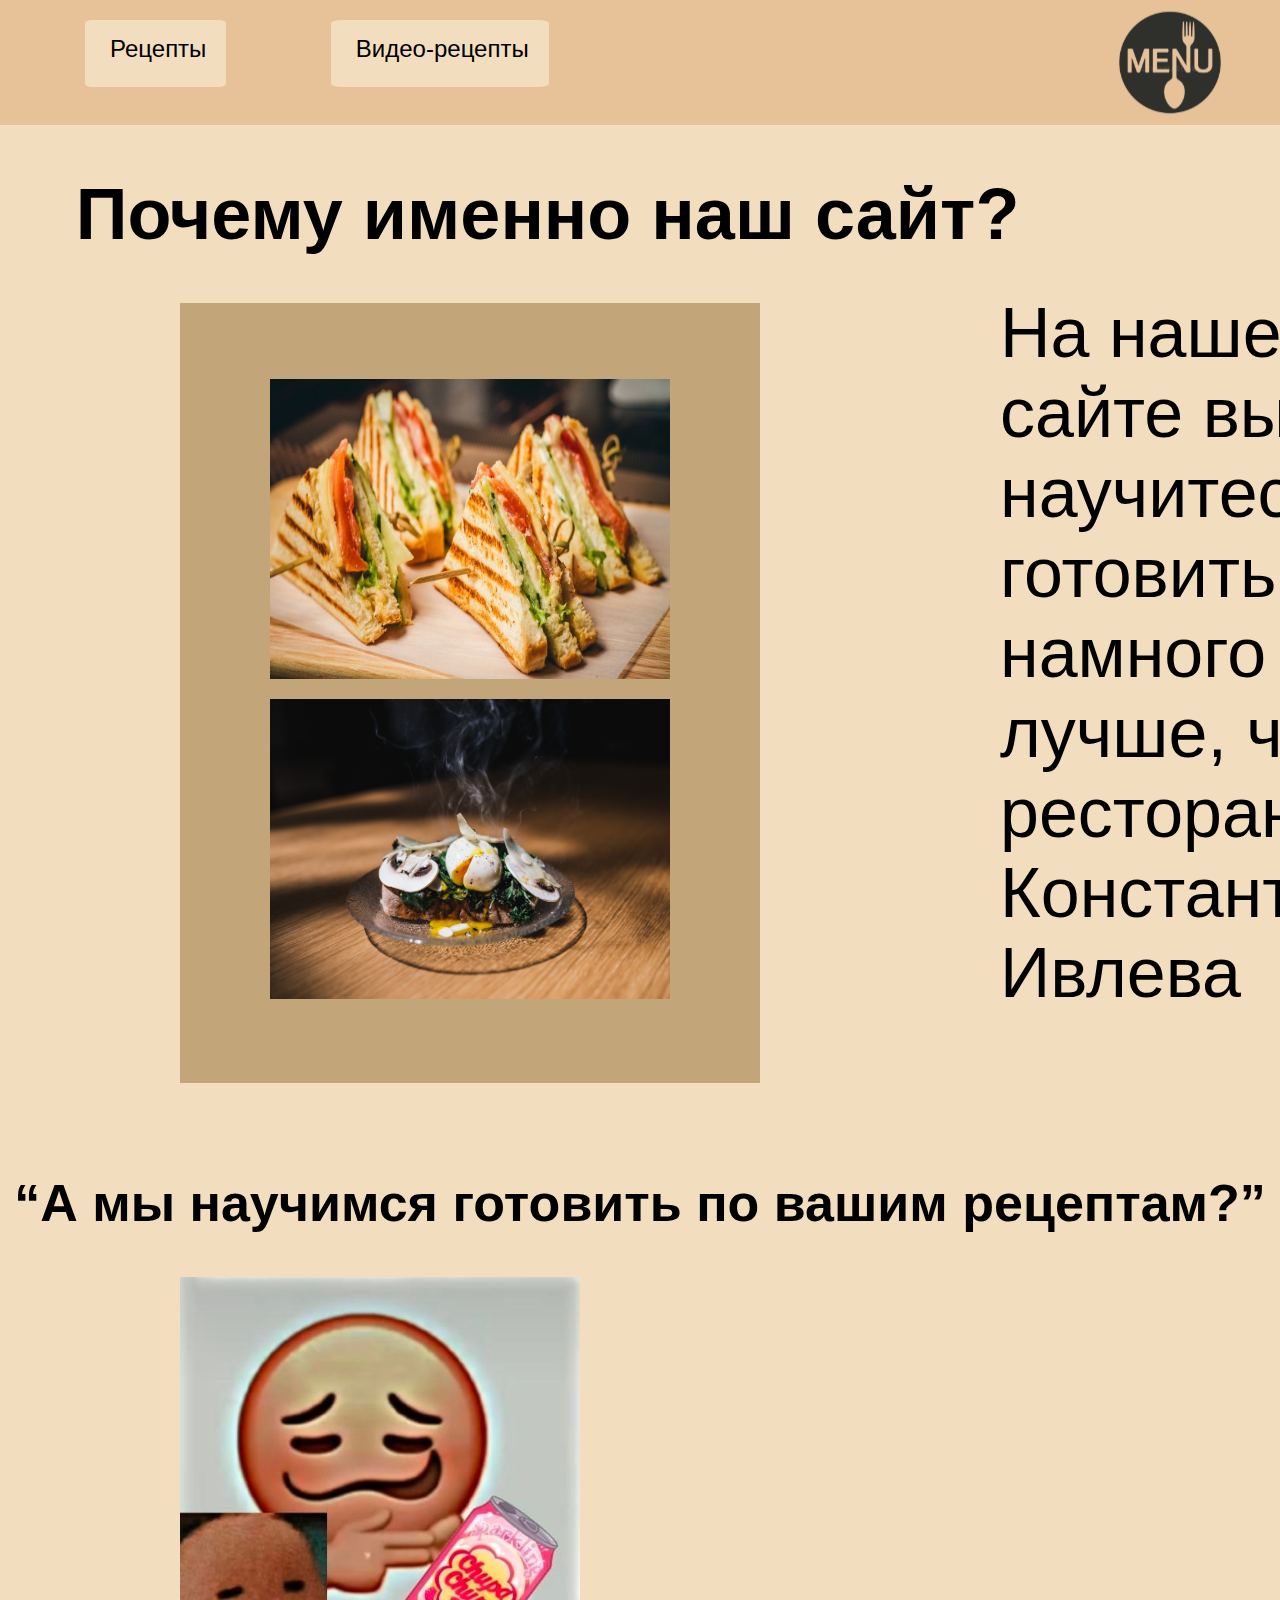
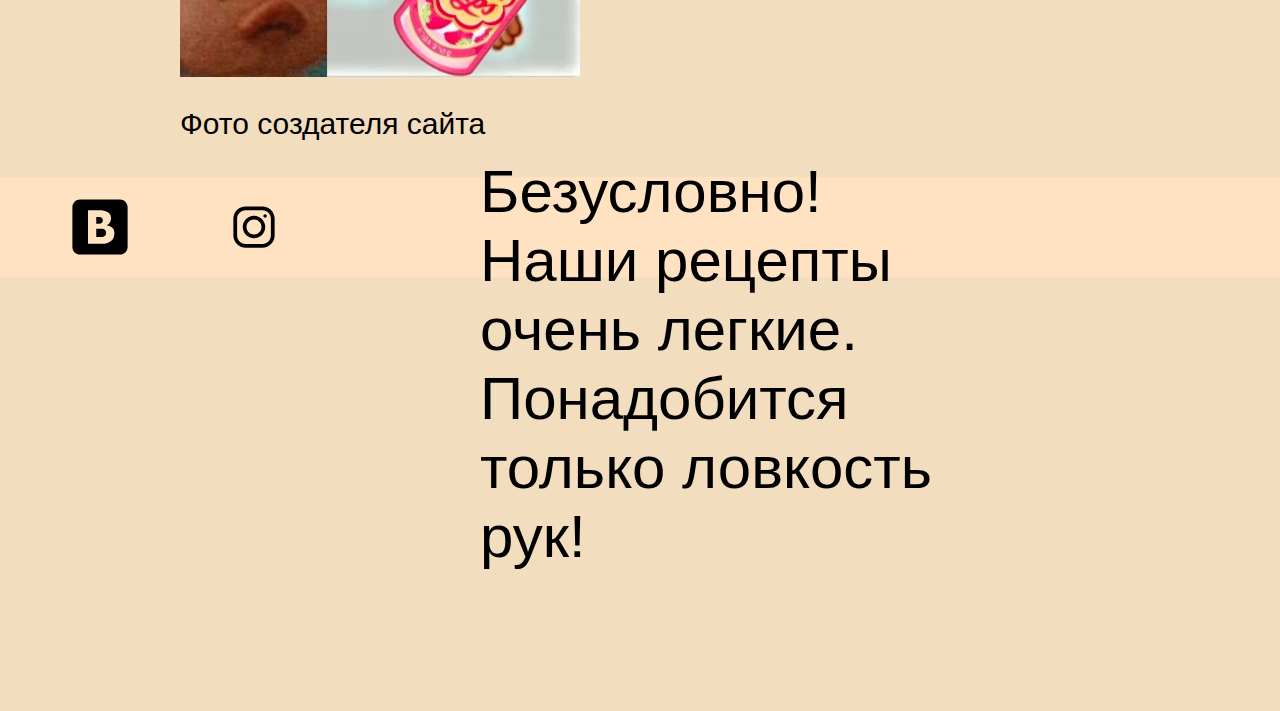
<file: index.html>
<html>
    <head>
        <title>Учимся готовить</title>
        <link rel="stylesheet" href="style.css">
    </head>
    <body>
        <header>
            <nav>
                <a href="index2.html">Рецепты</a>
                <a href="index1.html">Видео-рецепты</a>
                <img src="foto/menu.svg">
            </nav>
        </header>
        <main>
            <h1>Почему именно наш сайт?</h1>
            <div class="main-information">
                <article class = "main-information-img">
                    <p>
                        <img src = "foto/img3.jpeg" width="400px" height="300px"/>
                        <img src = "foto/img4.jpeg" width="400px" height="300px"/>
                    </p>
                </article>
                <article class="main-information-right">
                    <p>На нашем сайте вы научитесь готовить намного лучше, чем в ресторане у Константина Ивлева</p>
                </article>
            </div>
            <h2>“А мы научимся готовить по вашим рецептам?”</h2>
            <div class="main-inf-2">
                <article class = "main-information-img-2">
                    <img src = "foto/port.jpeg" width="400" height="400px"/>
                    <p>Фото создателя сайта</p>
                </article>
                <article class="main-information-right-2">
                    <p>Безусловно! Наши рецепты очень легкие. Понадобится только ловкость рук!</p>
                </article>
            </div>
        </main>
        <footer>
            <img src="foto/icons8-вконтакте.svg" height="60px" width="60px">
            <img src="foto/icons8-instagram.svg" height="60px" width="60px">
        </footer>
    </body>
</html>
</file>
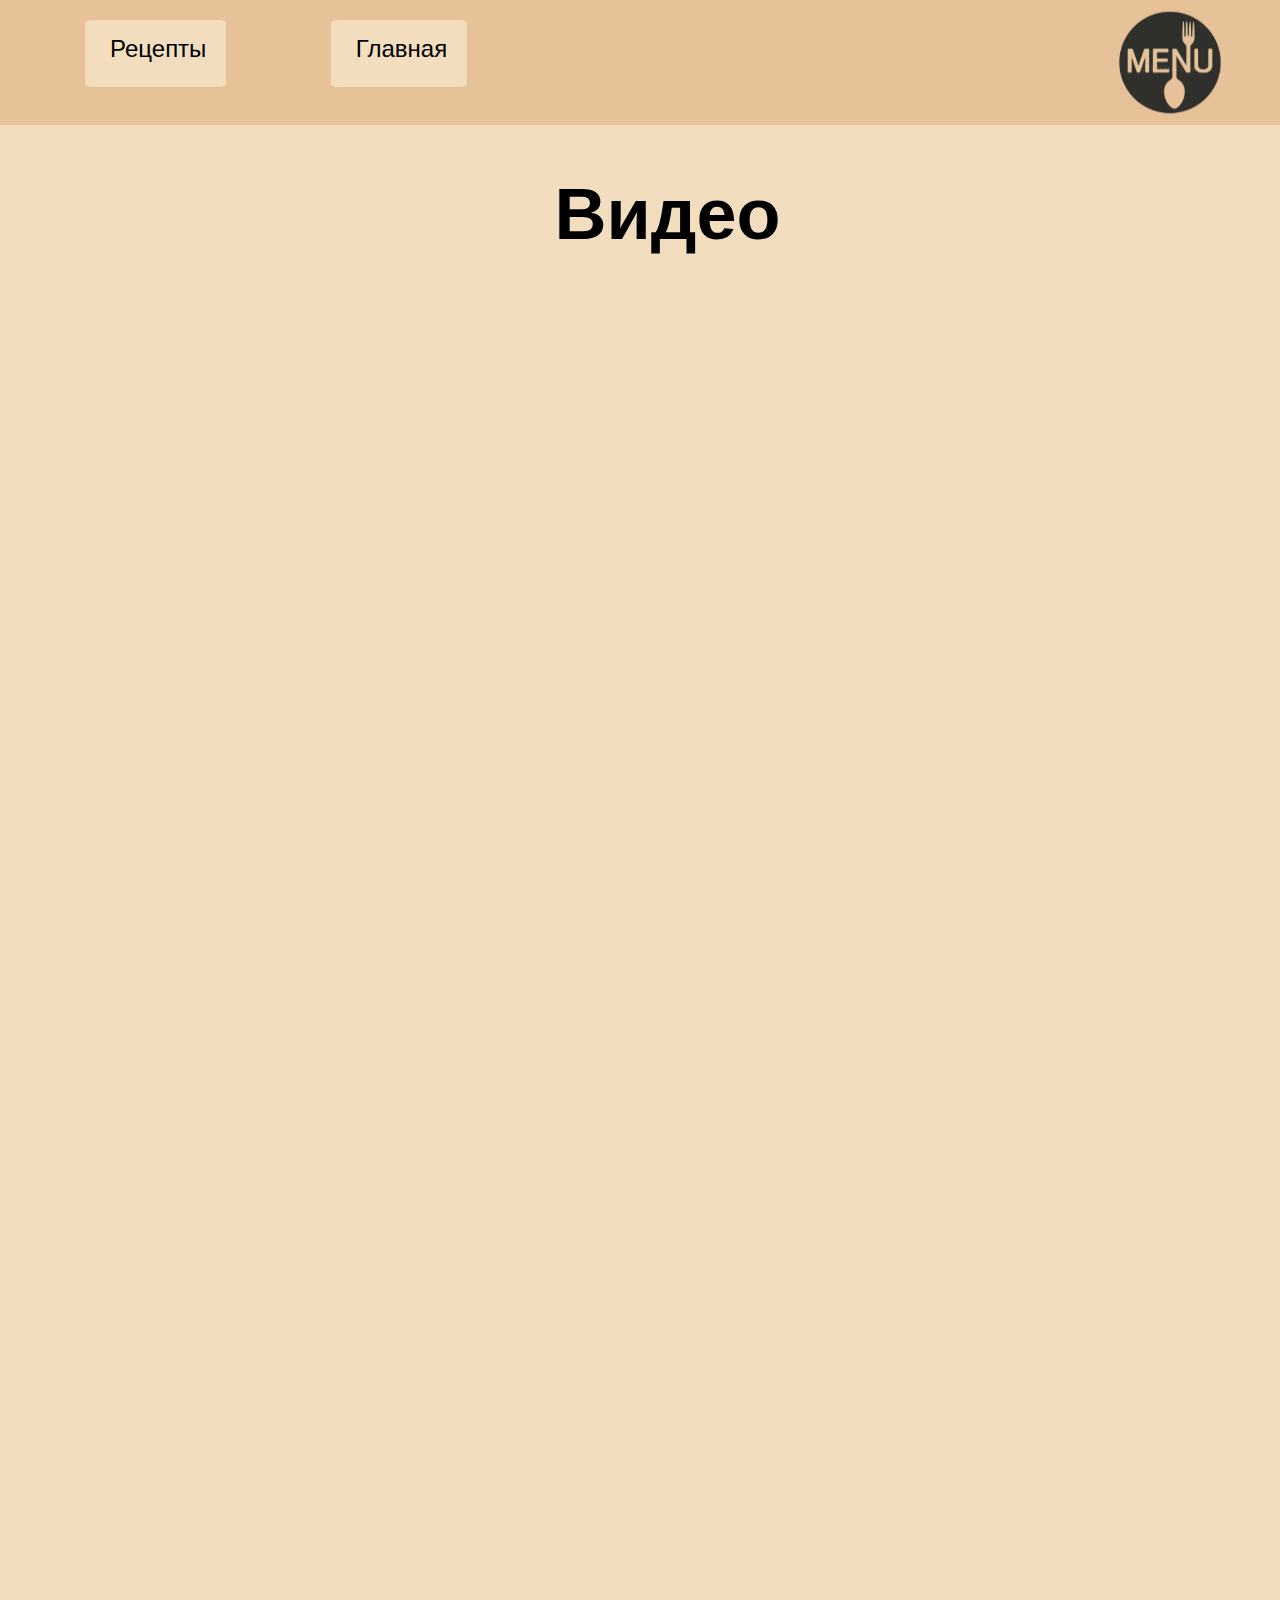
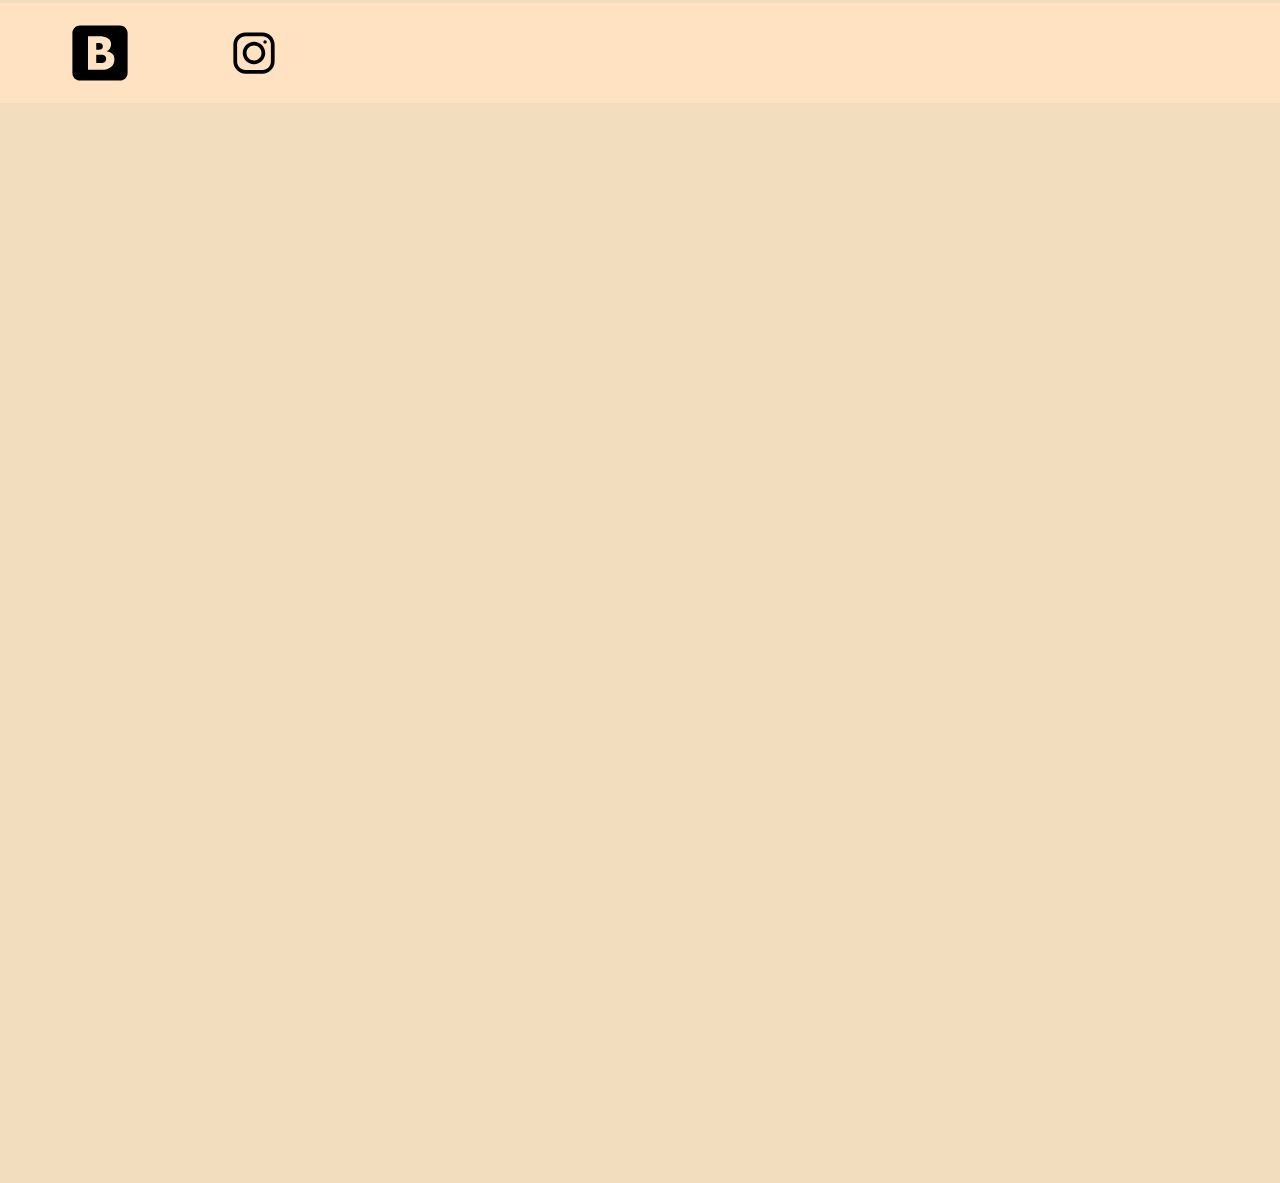
<file: index1.html>
<html>
    <head>
        <title>Видео рецепты</title>
        <link rel="stylesheet" href="style1.css">
    </head>
    <body>
        <header>
            <nav>
                <a href="index2.html">Рецепты</a>
                <a href="index.html">Главная</a>
                <img href="index.html" src="foto/menu.svg">
            </nav>
        </header>
        <main>
            <h1>Видео</h1>
            <div class="main-information">
                <p>
                    <iframe width="700" height="500" src="https://www.youtube.com/embed/5vi-T68mc_o" title="YouTube video player" frameborder="0">
                    </iframe>
                    <iframe width="700" height="500" src="https://www.youtube.com/embed/Sfh3s3qxI7g" title="YouTube video player" frameborder="0">
                    </iframe>
                    <iframe width="700" height="500" src="https://www.youtube.com/embed/zyZcwUC2Iuc" title="YouTube video player" frameborder="0">
                    </iframe>
                    <iframe width="700" height="500" src="https://www.youtube.com/embed/Oeu3s_rH-Fw" title="YouTube video player" frameborder="0">
                    </iframe>
                </p>
            </div>
        </main>
        <footer>
            <img src="foto/icons8-вконтакте.svg" height="60px" width="60px">
            <img src="foto/icons8-instagram.svg" height="60px" width="60px">
        </footer>
    </body>
</html>
</file>
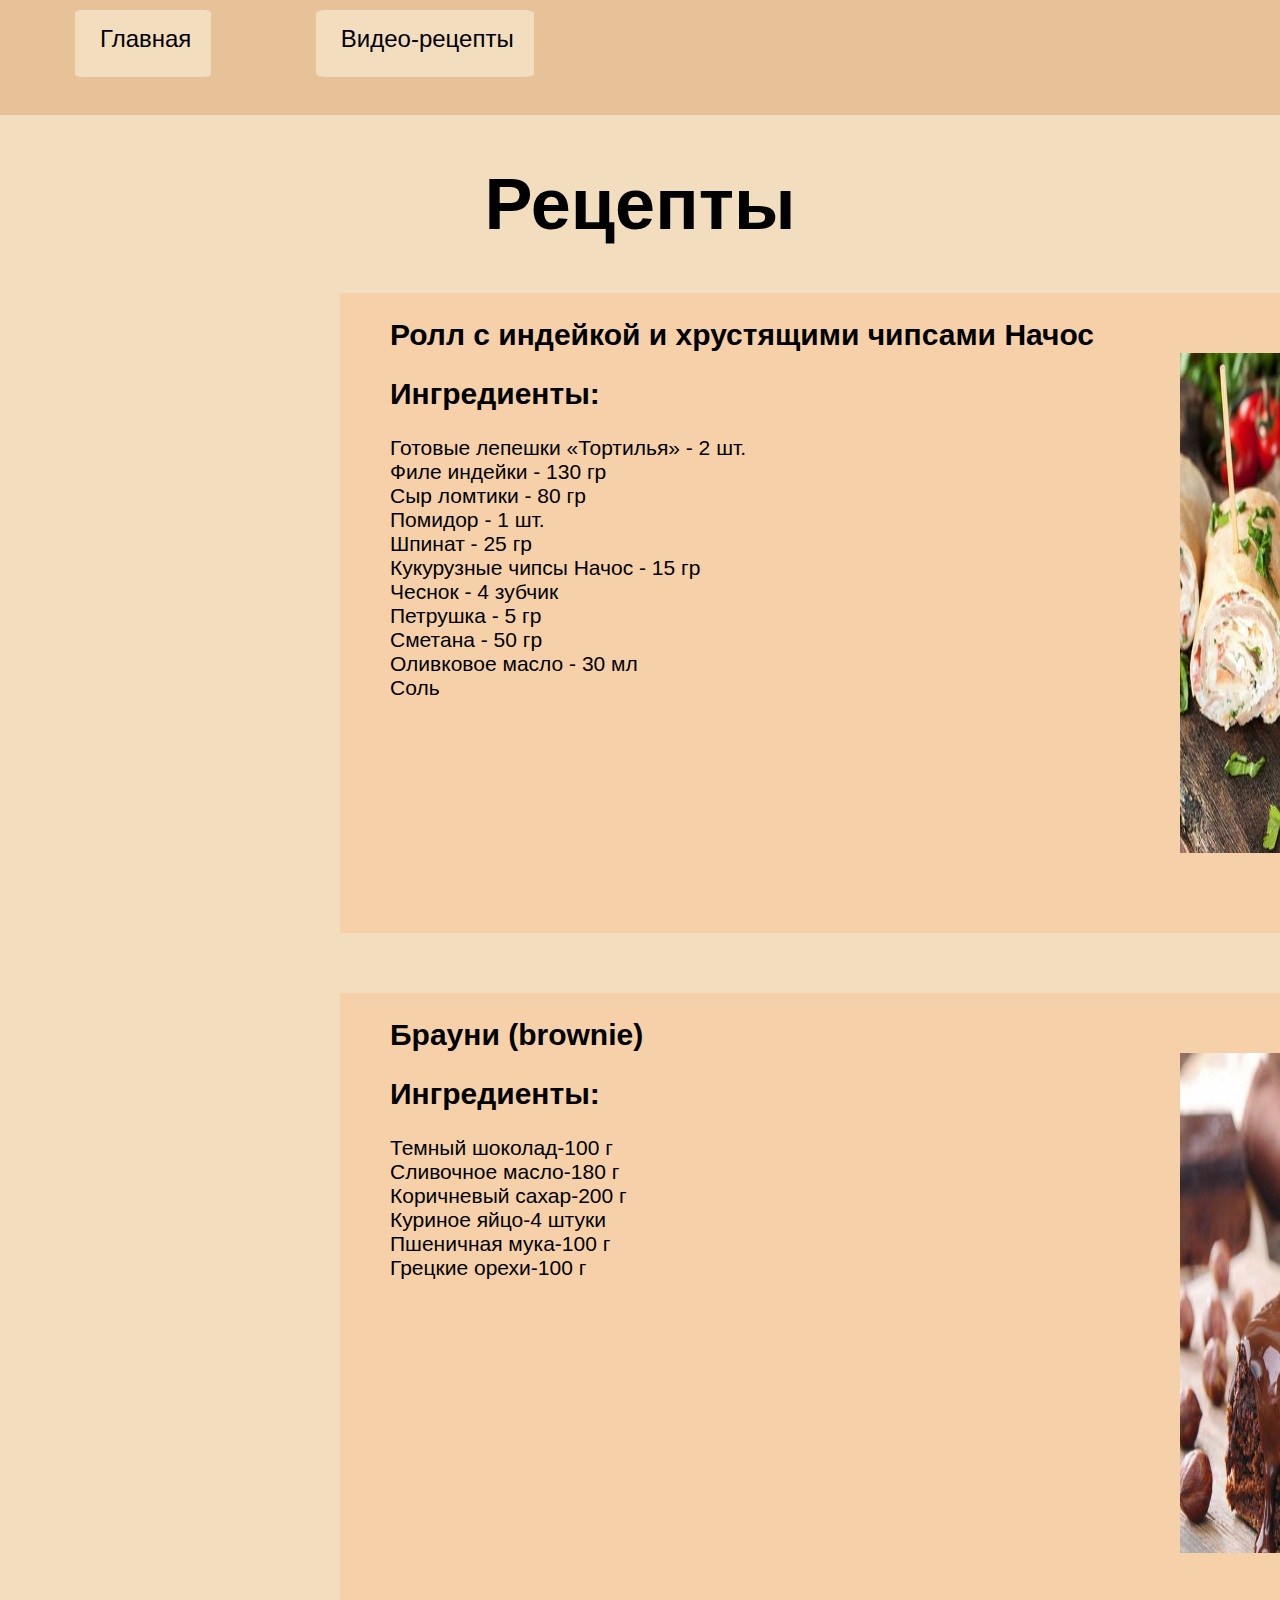
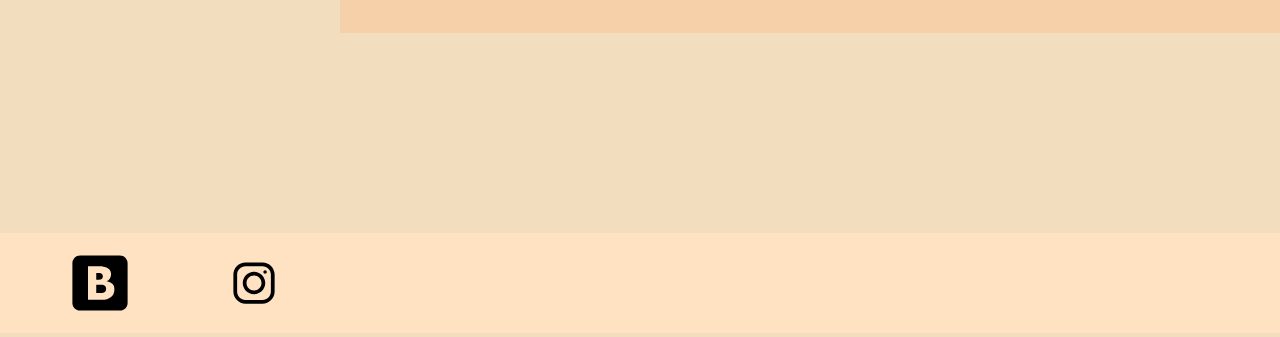
<file: index2.html>
<html>
    <head>
        <title>Рецепты</title>
        <link rel="stylesheet" href="style2.css">
    </head>
    <body>
        <header>
            <nav>
                <a href="index.html">Главная</a>
                <a href="index1.html">Видео-рецепты</a>
                <img src="foto/menu.svg">
            </nav>
        </header>
        <main>
            <h1>Рецепты</h1>
            <div class="main-information">
               <article class="block-left">
                   <h2>Ролл с индейкой и хрустящими чипсами Начос</h2>
                   <h2>Ингредиенты:</h2>
                    <p>Готовые лепешки «Тортилья» - 2 шт.<br>
                        Филе индейки - 130 гр<br>         
                        Сыр ломтики - 80 гр <br>                       
                        Помидор - 1 шт.<br>                        
                        Шпинат - 25 гр <br>                       
                        Кукурузные чипсы Начос - 15 гр <br>                      
                        Чеснок - 4 зубчик  <br>                      
                        Петрушка - 5 гр    <br>                  
                        Сметана - 50 гр <br>                     
                        Оливковое масло - 30 мл  <br>                    
                        Соль
                    </p>
               </article>
               <article class="block-right">
                    <img src="foto/img5.jpeg" height="500px" width="300px">
                </article>
            </div>
            <div class="main-information">
                <article class="block-left">
                    <h2>Брауни (brownie)</h2>
                    <h2>Ингредиенты:</h2>
                     <p>Темный шоколад-100 г<br>
                        Сливочное масло-180 г<br>
                        Коричневый сахар-200 г<br>
                        Куриное яйцо-4 штуки<br>
                        Пшеничная мука-100 г<br>
                        Грецкие орехи-100 г<br>
                     </p>
                </article>
                <article class="block-right">
                     <img src="foto/img6.jpeg" height="500px" width="300px">
                 </article>
            </div>
        </main>
        <footer>
            <img src="foto/icons8-вконтакте.svg" height="60px" width="60px">
            <img src="foto/icons8-instagram.svg" height="60px" width="60px">
        </footer>
    </body>
</html>
</file>
<file: style.css>
body {
    font-family: sans-serif;
    margin: 0;
    padding: 0;
    background-color: #F2DEBF;
}

nav {
    padding: 25px;
    justify-content: space-around;
}

nav a {
    margin-left: 50px;
    margin-right: 50px;
}

nav img {
    float: right;
    position: relative;
    top: -45px;
    width: 150px;
    height: 150px;
}

a {
    font-size: 24px;
    text-decoration: none;
    padding: 15px 20px 25px 25px;
    background-color: #F2DEBF;
    border-radius: 5%;
    color: black;
}

header {
    background-color: #E7C298;
    padding: 10px;
    padding-bottom: 37px;
}

h1 {
    text-align: center;
    font-size: 72px;
}

.div {
    background-color: red;
    height: 100%;
    width: 800px;
}

.main-information {
    width: 1700px;
    height: 800px;
}

.main-information-img {
    background-color: #C2A67A;
    padding: 40px;
    width: 500px;
    height: 700px;
    float: left;
    margin-left: 180px;
}

.main-information-img p {
    text-align: center;
}

.main-information-img img {
    margin-top: 20px;
}

.main-information-right {
    float: right;
    position: relative;
    left: -200px;
    top: -80px;
    width: 500px;
    font-size: 70px;
}

h2 {
    margin-top: 70px;
    text-align: center;
    font-size: 52px;
}

.main-inf-2 {
    position: relative;
    height: 300px;
}

.main-information-img-2 {
    margin-left: 180px;
    width: 800px;
    height: 500px;
    float: left;
}

.main-information-img-2 p {
    font-size: 30px;

}

.main-information-right-2 {
    float: right;
    position: relative;
    left: -300px;
    top: -80px;
    width: 500px;
    font-size: 60px;
    /* margin: 40px; */
}

footer {
    margin-top: 200px;
    background-color: #FFE2C2;
    height: 100px;
}

footer img {
    padding: 20px;
    margin-left: 50px;
}
</file>
<file: style1.css>
body {
    font-family: sans-serif;
    margin: 0;
    padding: 0;
    background-color: #F2DEBF;
}

nav {
    padding: 25px;
    justify-content: space-around;
}

nav a {
    margin-left: 50px;
    margin-right: 50px;
}

nav img {
    float: right;
    position: relative;
    top: -45px;
    width: 150px;
    height: 150px;
}

a {
    font-size: 24px;
    text-decoration: none;
    padding: 15px 20px 25px 25px;
    background-color: #F2DEBF;
    border-radius: 5%;
    color: black;
}

header {
    background-color: #E7C298;
    padding: 10px;
    padding-bottom: 37px;
}

h1 {
    text-align: center;
    font-size: 72px;
    position: relative;
    left: 120px;
}

.main-information {
    height: 1100px;
}

.main-information p {
    text-align: center;
}

iframe {
    margin-left: 60px;
    margin-top: 60px;
    margin-bottom: 60px;
}

footer {
    margin-top: 200px;
    background-color: #FFE2C2;
    height: 100px;
}

footer img {
    padding: 20px;
    margin-left: 50px;
}
</file>
<file: style2.css>
body {
    font-family: sans-serif;
    margin: 0;
    padding: 0;
    background-color: #F2DEBF;
}

nav {
    padding: 25px;
    justify-content: space-around;
}

nav a {
    margin-left: 50px;
    margin-right: 50px;
}

nav img {
    float: right;
    position: absolute;
    top: -15px;
    left: 1600px;
    width: 150px;
    height: 150px;
}

a {
    font-size: 24px;
    text-decoration: none;
    padding: 15px 20px 25px 25px;
    background-color: #F2DEBF;
    border-radius: 5%;
    color: black;
}

header {
    background-color: #E7C298;
    /* padding: 10px; */
    padding-bottom: 37px;
}

.main-information {
    background-color: #F5D0A9;
    margin: 20px 40px 60px 340px;
    overflow: hidden;
    width: 1200px;
    height: 640px;
}


h1 {
    text-align: center;
    font-size: 72px;
}

.block-left {
    float: left;
    margin-left: 50px;
}

.block-left h2 {
    font-size: 30px;
}

.block-left p {
    font-size: 21px;
}

.block-right {
    float: right;
    padding: 40px;
    margin: 20px;
}

footer {
    margin-top: 200px;
    background-color: #FFE2C2;
    height: 100px;
    float: bottom;
}

footer img {
    padding: 20px;
    margin-left: 50px;
}
</file>
